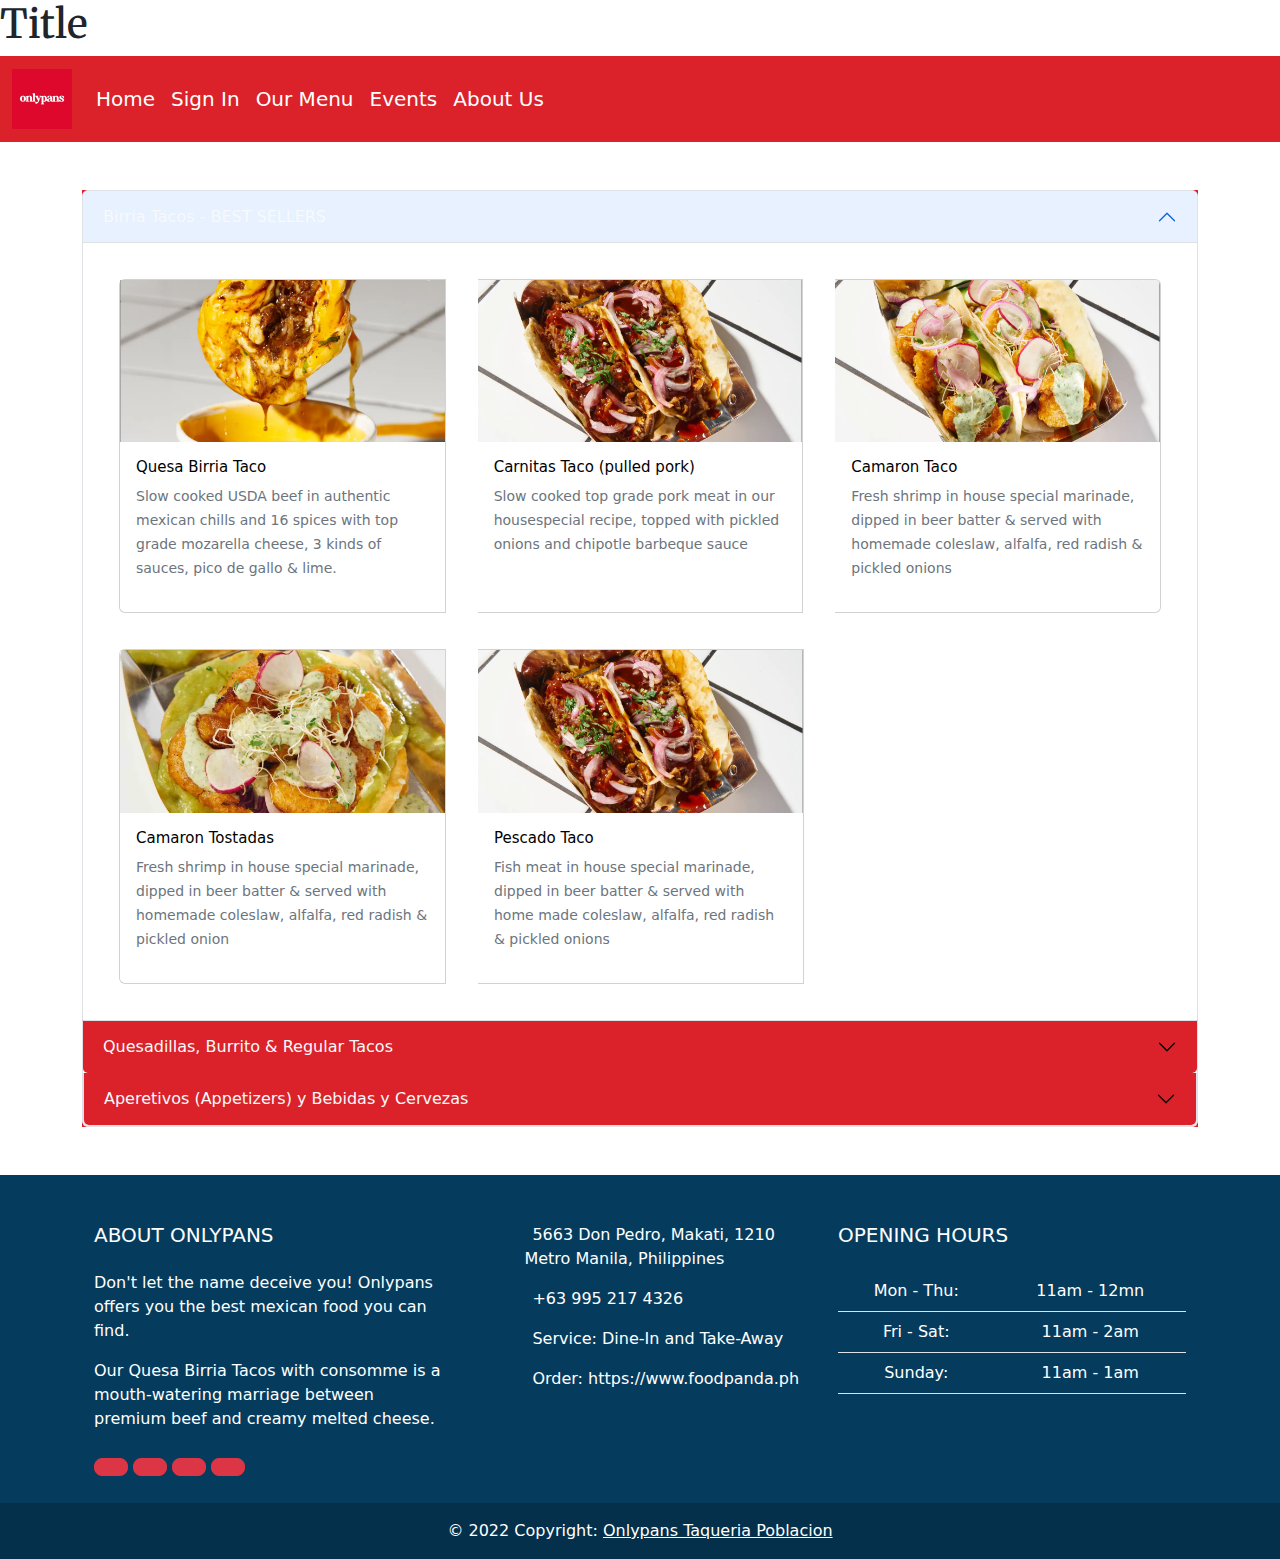
<file: menuBackupBackUp.html>
<!DOCTYPE html>
<html lang="en">

<head>
    <meta charset="UTF-8">
    <meta http-equiv="X-UA-Compatible" content="IE=edge">
    <meta name="viewport" content="width=device-width, initial-scale=1.0">
    <link rel="stylesheet" href="/css/bootstrap.css">
    <link rel="preconnect" href="https://fonts.googleapis.com">
    <link rel="preconnect" href="https://fonts.gstatic.com" crossorigin>
    <link href="https://fonts.googleapis.com/css2?family=Merriweather:wght@700&display=swap" rel="stylesheet">
    <link rel="stylesheet" href="/css/style.css">
    <style>
        h1 {
            font-family: 'Merriweather', serif;
        }

        .navbar,
        .accordion-button,
        .accordion {
            background-color: #DB222A;
        }

        footer {
            background-color: #053c5e;
        }
    </style>
    <title>Menu</title>
</head>

<body>
    <h1>Title</h1>
    <nav class="navbar navbar-expand-lg">
        <div class="container-fluid">
            <a class="navbar-brand" href="/home.html"><img src="/img/onlypans profile picture.jpeg" alt="" width="60"
                    height="60"></a>
            <button class="navbar-toggler" type="button" data-bs-toggle="collapse" data-bs-target="#navbarText"
                aria-controls="navbarText" aria-expanded="false" aria-label="Toggle navigation">
                <span class="navbar-toggler-icon"></span>
            </button>
            <div class="collapse navbar-collapse" id="navbarText">
                <ul class="navbar-nav me-auto mb-2 mb-lg-0 fs-5">
                    <li class="nav-item">
                        <a class="nav-link text-white" aria-current="page" href="/home.html" active>Home</a>
                    </li>
                    <li class="nav-item">
                        <a class="nav-link text-white" aria-current="page" href="#" active>Sign In</a>
                    </li>
                    <li class="nav-item">
                        <a class="nav-link active text-white" aria-current="page" href="/menu.html">Our Menu</a>
                    </li>
                    <li class="nav-item">
                        <a class="nav-link text-white" href="/events.html">Events</a>
                    </li>
                    <li class="nav-item">
                        <a class="nav-link text-white" href="/aboutUs.html">About Us</a>
                    </li>
                </ul>
                <span class="navbar-text">
                    <!-- Navbar text with an inline element -->
                </span>
            </div>
        </div>
    </nav>



    <!-- Accordion -->
    <div class="container mt-5 mb-5">
        <div class="accordion" id="accordionPanelsStayOpenExample">
            <div class="accordion-item">
                <h2 class="accordion-header" id="panelsStayOpen-headingOne">
                    <button class="accordion-button text-light" type="button" data-bs-toggle="collapse"
                        data-bs-target="#panelsStayOpen-collapseOne" aria-expanded="true"
                        aria-controls="panelsStayOpen-collapseOne">
                        Birria Tacos - BEST SELLERS
                    </button>
                </h2>
                <div id="panelsStayOpen-collapseOne" class="accordion-collapse collapse show"
                    aria-labelledby="panelsStayOpen-headingOne">
                    <div class="accordion-body">
                        <div class="mt-1 mb-1">
                            <div class="card-group d-flex flex-md-row flex-column">
                                <div class="card m-3">
                                    <!-- <img src="/img/onlypans favorites.png" class="card-img-top" alt="..."> -->
                                    <img src="/img/Menu/quesa birria taco.png" class="img-fluid" alt="...">
                                    <div class="card-body">
                                        <h5 class="card-title">Quesa Birria Taco</h5>
                                        <p class="card-text"><small class="text-muted">Slow cooked USDA beef in
                                                authentic mexican chills and 16 spices with top grade mozarella cheese,
                                                3 kinds of sauces, pico de gallo & lime.</small>
                                        </p>
                                        <div class="row">
                                            <p class="card-text col"><small class="text-muted">Solo: P380</small>
                                            </p>
                                            <p class="card-text col"><small class="text-muted">Amigas: P750</small>
                                            </p>
                                        </div>
                                    </div>
                                </div>
                                <div class="card m-3">
                                    <img src="/img/Menu/carnitas taco.png" class="card-img-top img-fluid" alt="...">
                                    <div class="card-body">
                                        <h5 class="card-title">Carnitas Taco (pulled pork)</h5>
                                        <p class="card-text"><small class="text-muted">Slow cooked top grade pork meat
                                                in our housespecial recipe, topped with pickled onions and chipotle
                                                barbeque sauce</small>
                                        </p>
                                        <div class="row">
                                            <p class="card-text col"><small class="text-muted">Solo: P350</small>
                                            </p>
                                            <p class="card-text col"><small class="text-muted">Amigas: P680</small>
                                            </p>
                                        </div>
                                    </div>
                                </div>
                                <div class="card m-3">
                                    <img src="/img/Menu/camaron shrimp taco.png" class="card-img-top img-fluid"
                                        alt="...">
                                    <div class="card-body">
                                        <h5 class="card-title">Camaron Taco</h5>
                                        <p class="card-text"><small class="text-muted">Fresh shrimp in house special
                                                marinade, dipped in beer batter & served with homemade coleslaw,
                                                alfalfa, red radish & pickled onions</small>
                                        </p>
                                        <div class="row">
                                            <p class="card-text col"><small class="text-muted">Solo: P400</small>
                                            </p>
                                            <p class="card-text col"><small class="text-muted">Amigas: P780</small>
                                            </p>
                                        </div>
                                    </div>
                                </div>
                            </div>
                        </div>

                        <!-- Accordion 1 - 2nd row -->
                        <div class="mt-1 mb-1">
                            <div class="card-group d-flex flex-md-row flex-column">
                                <div class="card m-3">
                                    <!-- <img src="/img/onlypans favorites.png" class="card-img-top" alt="..."> -->
                                    <img src="/img/Menu/camaron shrimp tostadas.png" class="img-fluid" alt="...">
                                    <div class="card-body">
                                        <h5 class="card-title">Camaron Tostadas</h5>
                                        <p class="card-text"><small class="text-muted">Fresh shrimp in house special
                                                marinade, dipped in beer batter & served with homemade coleslaw,
                                                alfalfa, red radish & pickled onion</small>
                                        </p>
                                        <div class="row">
                                            <p class="card-text col"><small class="text-muted">Solo: P400</small>
                                            </p>
                                            <p class="card-text col"><small class="text-muted">Amigas: P780</small>
                                            </p>
                                        </div>
                                    </div>
                                </div>
                                <div class="card m-3">
                                    <img src="/img/Menu/carnitas taco.png" class="card-img-top img-fluid" alt="...">
                                    <div class="card-body">
                                        <h5 class="card-title">Pescado Taco</h5>
                                        <p class="card-text"><small class="text-muted">Fish meat in house special
                                                marinade, dipped in beer batter & served with home made coleslaw,
                                                alfalfa, red radish & pickled onions</small>
                                        </p>
                                        <div class="row">
                                            <p class="card-text col"><small class="text-muted">Solo: P300</small>
                                            </p>
                                            <p class="card-text col"><small class="text-muted">Amigas: P580</small>
                                            </p>
                                        </div>
                                    </div>
                                </div>
                                <div class="card m-3 border-0 nobackground">
                                    <!-- <img src="/img/Menu/carnitas taco.png" class="card-img-top img-fluid" alt="...">
                                <div class="card-body">
                                    <h5 class="card-title">Camaron Shrimp Tostadas</h5>
                                    <p class="card-text"><small class="text-muted">Fresh shrimp in house special
                                            marinade, dipped in beer batter & served with homemade coleslaw,
                                            alfalfa, red radish & pickled onions</small>
                                    </p>
                                    <div class="row">
                                        <p class="card-text col"><small class="text-muted">Solo: P400</small>
                                        </p>
                                        <p class="card-text col"><small class="text-muted">Amigos: P780</small>
                                        </p>
                                    </div>
                                </div> -->
                                </div>
                            </div>
                        </div>
                    </div>
                </div>
            </div>




            <!-- Accordion 2 -->
            <div class="accordion-item">
                <h2 class="accordion-header" id="panelsStayOpen-headingTwo">
                    <button class="accordion-button collapsed text-light" type="button" data-bs-toggle="collapse"
                        data-bs-target="#panelsStayOpen-collapseTwo" aria-expanded="false"
                        aria-controls="panelsStayOpen-collapseTwo">
                        Quesadillas, Burrito & Regular Tacos
                    </button>
                </h2>
                <div id="panelsStayOpen-collapseTwo" class="accordion-collapse collapse"
                    aria-labelledby="panelsStayOpen-headingTwo">
                    <div class="accordion-body">
                        <div class="mt-1 mb-1">
                            <div class="card-group d-flex flex-md-row flex-column">
                                <div class="card m-3">
                                    <!-- <img src="/img/onlypans favorites.png" class="card-img-top" alt="..."> -->
                                    <img src="/img/Menu/quesadillas.png" class="img-fluid" alt="...">
                                    <div class="card-body">
                                        <h5 class="card-title">Quesadillas</h5>
                                        <p class="card-text"><small class="text-muted">Soft tortilla with your
                                                choice of meat filled with cheese and spices. Served with house
                                                special sauces and pico de gallo.</small>
                                        </p>
                                        <div class="row row-cols-2">
                                            <p class="card-text col"><small class="text-muted">Carne
                                                    400</small>
                                            </p>
                                            <p class="card-text col"><small class="text-muted">Camaron
                                                    400</small>
                                            </p>
                                            <p class="card-text col"><small class="text-muted">Carnitas
                                                    350</small>
                                            </p>
                                            <p class="card-text col"><small class="text-muted">Pollo
                                                    300</small>
                                            </p>
                                            <p class="card-text col"><small class="text-muted">Queso
                                                    250</small>
                                            </p>
                                        </div>
                                    </div>
                                </div>
                                <div class="card m-3">
                                    <img src="/img/Menu/Borrito resized.png" class="card-img-top img-fluid" alt="...">
                                    <div class="card-body">
                                        <h5 class="card-title">Borrito</h5>
                                        <p class="card-text"><small class="text-muted">Cilantro lime rice,
                                                choice of
                                                meat, beans, corn, cheese, with garlic sauce. Enjoy and be
                                                filled
                                                with its savory flavor.</small>
                                        </p>
                                        <div class="row">
                                            <p class="card-text col"><small class="text-muted">Solo wrap:
                                                    P400</small>
                                            </p>
                                            <p class="card-text col"><small class="text-muted">Solo naked:
                                                    P350</small>
                                            </p>
                                        </div>
                                    </div>
                                </div>
                                <div class="card m-3">
                                    <img src="/img/Menu/camaron shrimp taco.png" class="card-img-top img-fluid"
                                        alt="...">
                                    <div class="card-body">
                                        <h5 class="card-title">Regulares Taco</h5>
                                        <p class="card-text"><small class="text-muted">Our one of a kind Mexican
                                                street tacos. Enjoy and savor our version of the famous street
                                                food.</small>
                                        </p>
                                        <p class="card-text col"><small class="text-muted">Barbacoa Taco "Beef
                                                Cheeks": P350</small>
                                        <p class="card-text col"><small class="text-muted">Chicharronnes Taco
                                                "Pork
                                                Rinds": P300</small>
                                    </div>
                                </div>
                            </div>
                        </div>

                        <!-- Accordion 2 - 2nd row -->
                        <div class="mt-1 mb-1">
                            <div class="card-group d-flex flex-md-row flex-column">
                                <div class="card m-3">
                                    <!-- <img src="/img/onlypans favorites.png" class="card-img-top" alt="..."> -->
                                    <img src="/img/Menu/Screen Shot 2022-08-24 at 5.54.51 PM.png" class=" img-fluid"
                                        alt="...">
                                    <div class="card-body">
                                        <h5 class="card-title">Ahumadas "Smoke Meat"</h5>
                                        <p class="card-text"><small class="text-muted">Meat smoked and slow cooked
                                                for
                                                16 hours. Served with house barbeque & chimchurri sauce.</small>
                                        </p>
                                        <div class="row">
                                            <p class="card-text col"><small class="text-muted">Carne: P650</small>
                                            </p>
                                            <p class="card-text col"><small class="text-muted">Polo: P300</small>
                                            </p>
                                        </div>
                                    </div>
                                </div>
                                <div class="card m-3">
                                    <img src="/img/Menu/tacolitosplato.png" class="card-img-top img-fluid" alt="...">
                                    <div class="card-body">
                                        <h5 class="card-title">Tacolitos Plato</h5>
                                        <p class="card-text"><small class="text-muted">In this selection we present to
                                                you 8
                                                sampler tacos, flavor based on your selection.</small>
                                        </p>
                                        <p class="card-text col"><small class="text-muted">Bandeja "1 tray":
                                                P1200</small>
                                        </p>
                                    </div>
                                </div>
                                <div class="card m-3 border-0">
                                    <!-- <img src="/img/Menu/carnitas taco.png" class="card-img-top img-fluid" alt="...">
                                <div class="card-body">
                                    <h5 class="card-title">Camaron Shrimp Tostadas</h5>
                                    <p class="card-text"><small class="text-muted">Fresh shrimp in house special
                                            marinade, dipped in beer batter & served with homemade coleslaw,
                                            alfalfa, red radish & pickled onions</small>
                                    </p>
                                    <div class="row">
                                        <p class="card-text col"><small class="text-muted">Solo: P400</small>
                                        </p>
                                        <p class="card-text col"><small class="text-muted">Amigos: P780</small>
                                        </p>
                                    </div>
                                </div> -->
                                </div>
                            </div>
                        </div>
                    </div>
                </div>


                <!-- Accordion 3 -->
                <div class="accordion-item">
                    <h2 class="accordion-header" id="panelsStayOpen-headingThree">
                        <button class="accordion-button collapsed text-light" type="button" data-bs-toggle="collapse"
                            data-bs-target="#panelsStayOpen-collapseThree" aria-expanded="false"
                            aria-controls="panelsStayOpen-collapseThree">
                            Aperetivos (Appetizers) y Bebidas y Cervezas
                        </button>
                    </h2>
                    <div id="panelsStayOpen-collapseThree" class="accordion-collapse collapse"
                        aria-labelledby="panelsStayOpen-headingThree">
                        <div class="accordion-body">
                            <div class="mt-1 mb-1">
                                <div class="card-group d-flex flex-md-row flex-column">
                                    <div class="card m-3">
                                        <!-- <img src="/img/onlypans favorites.png" class="card-img-top" alt="..."> -->
                                        <img src="/img/Menu/nachos con carne.png" class="img-fluid" alt="...">
                                        <div class="card-body">
                                            <h5 class="card-title">Nachos Con Carne</h5>
                                            <p class="card-text"><small class="text-muted">Made with crispy and
                                                    hot nacho chips topped with another generous serving of marinated
                                                    minced
                                                    beef, tomato, bell pepper with house-made salsa for dipping.</small>
                                            </p>
                                            </p>
                                            <p class="card-text col"><small class="text-muted">Solo (good for sharing):
                                                    P350
                                                </small>
                                            </p>
                                        </div>
                                    </div>
                                    <div class="card m-3">
                                        <img src="/img/Menu/camaron ceviche.png" class="card-img-top img-fluid"
                                            alt="...">
                                        <div class="card-body">
                                            <h5 class="card-title">Camaron Ceviche</h5>
                                            <p class="card-text"><small class="text-muted">Raw shrimp cooked in lime
                                                    juice
                                                    and tossed fresh tomatoes, onion, jalapenos, bell pepper, and
                                                    cilantro. Perfect for an appetizer before your main meal.</small>
                                            </p>
                                            <p class="card-text col "><small class="text-muted">Solo (good for
                                                    sharing): P400</small>
                                            </p>
                                        </div>
                                    </div>
                                    <div class="card m-3">
                                        <img src="/img/Menu/sopa de tortilla.png" class="card-img-top img-fluid"
                                            alt="...">
                                        <div class="card-body">
                                            <h5 class="card-title">Sopa de Tortilla (Corn Tortilla Soup</h5>
                                            <p class="card-text"><small class="text-muted">Our version of mexican corn
                                                    soup
                                                    made from fried corn tortilla pieces, submerged into a broth of
                                                    tomato,
                                                    garlic, onion & chile de arbol and epazote.</small>
                                            </p>
                                            <p class="card-text col "><small class="text-muted">Solo (good for
                                                    sharing): P200</small>
                                            </p>
                                        </div>
                                    </div>
                                </div>
                            </div>

                            <!-- Accordion 2 - 2nd row -->
                            <div class="mt-1 mb-1">
                                <div class="card-group d-flex flex-md-row flex-column">
                                    <div class="card m-3">
                                        <!-- <img src="/img/onlypans favorites.png" class="card-img-top" alt="..."> -->
                                        <img src="/img/Menu/San Miguel pale pilsen.png" class=" img-fluid" alt="...">
                                        <div class="card-body">
                                            <h5 class="card-title">Cervezas "Beer"</h5>
                                            <p class="card-text"><small class="text-muted">Enjoy your meal with these
                                                    ice
                                                    cold cervezas.</small>
                                            </p>
                                            <p class="card-text col"><small class="text-muted">Corona: P200</small>
                                            </p>
                                            <p class="card-text col"><small class="text-muted">San Miguel Pale Pilsen: P
                                                    150</small>
                                            </p>
                                            <p class="card-text col"><small class="text-muted">San Mig Light: P
                                                    150</small>
                                            </p>
                                        </div>
                                    </div>
                                    <div class="card m-3">
                                        <img src="/img/Menu/Horchata.png" class="card-img-top img-fluid" alt="...">
                                        <div class="card-body">
                                            <h5 class="card-title">Horchata</h5>
                                            <p class="card-text"><small class="text-muted">Mexican rice milk with dairy
                                                    milk, cinnamon & vanilla</small>
                                            </p>
                                            <p class="card-text col"><small class="text-muted">12 oz cup: P150</small>
                                            </p>
                                            <p class="card-text col"><small class="text-muted">Take Out 350ml glass of
                                                    bottle: P200</small></p>
                                        </div>
                                    </div>
                                    <div class="card m-3 border-0">
                                        <img src="/img/Menu/postre.png" class="card-img-top img-fluid" alt="...">
                                        <div class="card-body">
                                            <h5 class="card-title">Postre (Desert)</h5>
                                            <p class="card-text"><small class="text-muted">The desert to top of your
                                                    meal.
                                                    Pay de Queso. House special
                                                    cheesecake.</small>
                                            </p>
                                            <p class="card-text col"><small class="text-muted">Bites: P150</small>
                                            </p>
                                        </div>
                                    </div>
                                </div>
                            </div>
                        </div>
                    </div>
                </div>
            </div>
        </div>
    </div>
    </div>
    </div>




    <!-- Remove the container if you want to extend the Footer to full width. -->
    <div>
        <footer class="text-white text-center text-lg-start">
            <!-- Grid container -->
            <div class="container p-4">
                <!--Grid row-->
                <div class="row mt-4">
                    <!--Grid column-->
                    <div class="col-lg-4 col-md-12 mb-4 mb-md-0">
                        <h5 class="text-uppercase mb-4">About Onlypans</h5>
                        <p>
                            Don't let the name deceive you! Onlypans offers you the best mexican food you can
                            find.
                        </p>
                        <p>
                            Our Quesa Birria Tacos with consomme is a mouth-watering marriage between premium
                            beef
                            and
                            creamy melted cheese.
                        </p>

                        <div class="mt-4">
                            <!-- Facebook -->
                            <a type="button" class="btn btn-floating btn-danger btn-lg"><i
                                    class="fab fa-facebook-f"></i></a>
                            <!-- Dribbble -->
                            <a type="button" class="btn btn-floating btn-danger btn-lg"><i
                                    class="fab fa-dribbble"></i></a>
                            <!-- Twitter -->
                            <a type="button" class="btn btn-floating btn-danger btn-lg"><i
                                    class="fab fa-twitter"></i></a>
                            <!-- Google + -->
                            <a type="button" class="btn btn-floating btn-danger btn-lg"><i
                                    class="fab fa-google-plus-g"></i></a>
                            <!-- Linkedin -->
                        </div>
                    </div>
                    <!--Grid column-->

                    <!--Grid column-->
                    <div class="col-lg-4 col-md-6 mb-4 mb-md-0">
                        <ul class="fa-ul" style="margin-left: 1.65em; list-style: none;">
                            <li class="mb-3">
                                <span class="fa-li"><i class="fas fa-home"></i></span><span class="ms-2">5663
                                    Don
                                    Pedro, Makati, 1210 Metro Manila, Philippines</span>
                            </li>
                            <li class="mb-3">
                                <span class="fa-li"><i class="fas fa-envelope"></i></span><span class="ms-2">+63
                                    995
                                    217
                                    4326</span>
                            </li>
                            <li class="mb-3">
                                <span class="fa-li"><i class="fas fa-phone"></i></span><span class="ms-2">Service:
                                    Dine-In and Take-Away
                            </li>
                            <li class="mb-3">
                                <span class="fa-li"><i class="fas fa-print"></i></span><span class="ms-2">Order:
                                    https://www.foodpanda.ph</span>
                            </li>
                        </ul>
                    </div>
                    <div class="col-lg-4 col-md-6 mb-4 mb-md-0">
                        <h5 class="text-uppercase mb-4">Opening hours</h5>

                        <table class="table text-center text-white">
                            <tbody class="font-weight-normal">
                                <tr>
                                    <td>Mon - Thu:</td>
                                    <td>11am - 12mn</td>
                                </tr>
                                <tr>
                                    <td>Fri - Sat:</td>
                                    <td>11am - 2am</td>
                                </tr>
                                <tr>
                                    <td>Sunday:</td>
                                    <td>11am - 1am</td>
                                </tr>
                            </tbody>
                        </table>
                    </div>
                    <!--Grid column-->
                </div>
                <!--Grid row-->
            </div>
            <!-- Grid container -->

            <!-- Copyright -->
            <div class="text-center p-3" style="background-color: rgba(0, 0, 0, 0.2);">
                © 2022 Copyright:
                <a class="text-white" href="https://www.facebook.com/onlypansph/photos/?ref=page_internal">Onlypans
                    Taqueria
                    Poblacion</a>
            </div>
            <!-- Copyright -->
        </footer>

    </div>
    <!-- End of .container -->

    <script src="/js/bootstrap.min.js"></script>
</body>

</html>
</file>
<file: css/style.css>
/* body {
    background-color: #FCF8E8;
}

.nobackground {
    background-color: #FCF8E8;
} */

.navbar,
.accordion-button {
    background-color: #fe302b;
}

.navIcon {
    width: 2em;
    height: 2em;
}

.karlaT {
    font-family: font-family: 'Merriweather Sans', sans-serif;
    color: RGB(85, 85, 83);
}

.karlaP {
    font-family: 'Roboto Condensed',
        sans-serif;
    color: RGB(85, 85, 83);
}

.textBestSellers {
    font-family: font-family: 'Merriweather Sans', sans-serif;
    color: RGB(85, 85, 83);
    font-size: 50px;
    text-shadow: 4px 4px 2px rgba(150, 150, 150, 1);
}

.ourStory {
    font-family: 'Roboto Condensed',
        sans-serif;
    color: RGB(85, 85, 83);
}

.eventT {
    font-family: font-family: 'Merriweather Sans', sans-serif;
    color: RGB(85, 85, 83);
}

.eventP {
    font-family: font-family: 'Merriweather Sans', sans-serif;
    color: RGB(85, 85, 83);
}

.titleFavorite {
    font-family: font-family: 'Merriweather Sans', sans-serif;
    color: RGB(85, 85, 83);
    font-size: 35px;
}

.textForm h5,
.textForm label,
.textForm button {
    font-family: font-family: 'Merriweather Sans', sans-serif;
    color: RGB(85, 85, 83);
}




.textFavorite {
    font-family: 'Roboto Condensed',
        sans-serif;
    color: RGB(85, 85, 83);
    font-size: 15px;
}


.faveText {
    font-family: font-family: 'Merriweather Sans', sans-serif;
    color: RGB(85, 85, 83);
    text-shadow: 2px 2px 0px #FFFFFF, 5px 4px 0px rgba(0, 0, 0, 0.15);
}

.infoImg {
    width: 125px;
    height: 100px;
}

.infoImg2 {
    width: 100px;
    height: 100px;
}

.infoImg3 {
    width: 100px;
    height: 100px;
}

.infoT {
    font-family: font-family: 'Merriweather Sans', sans-serif;
    color: RGB(85, 85, 83);
    font-size: 16px;
    font-weight: 400;
}

.infoP {
    font-family: 'Roboto Condensed',
        sans-serif;
    color: RGB(85, 85, 83);
    font-size: 14px;
    font-weight: 400;
}

.textCountDown {
    font-family: 'Roboto Condensed',
        sans-serif;
    color: whitesmoke;
    font-size: 30px;
    font-weight: 400;
}



#demo {
    text-align: center;
    font-size: 14px;
    margin-top: 0px;
    font-family: 'Roboto Condensed',
        sans-serif;
    color: whitesmoke;
}

.promoBackGround {
    background: linear-gradient(to right, #93291E, #ED213A);
}


.reviews {
    height: 15em;
    background-color: rgb(233, 230, 225);
}

.reviews img {
    width: 100px;
    height: 100px;
}

.reviewName {
    font-family: font-family: 'Merriweather Sans', sans-serif;
    color: RGB(85, 85, 83);
}

.reviewActual {
    font-family: 'Roboto Condensed',
        sans-serif;
    color: RGB(85, 85, 83);
    font-size: 14px;
    font-weight: 200;
    text-align: start;
}



.iframeCenter {
    display: flex;
    align-items: center;
    justify-content: center;
}

/* countdown */
#demo {
    text-align: center;
    font-size: 60px;
    margin-top: 0px;
}


.footer {
    background-color:
        #db222a;
    opacity: .8;
}

.footer h5 {
    font-family: font-family: 'Merriweather Sans', sans-serif;
    color: RGB(255, 255, 255);
    font-size: 16px;
    font-weight: 400;
}

.footer p,
.footer td {
    font-family: 'Roboto Condensed',
        sans-serif;
    color: RGB(255, 255, 255);
    font-size: 14px;
    font-weight: 200;

}

.homepageTop {
    height: 100px;
}

.delivery {
    width: 75px;
    height 75px;
    display: inline;
}

.onlypansicon {
    width: 250px;
    height: 100px;
    display: inline;
}


h1 {
    font-family: 'Roboto Condensed', sans-serif;
}

.text {
    font-size: 25px;
    font-family: Impact, Haettenschweiler, 'Arial Narrow Bold', sans-serif;
}

.moreText {
    display: none;
}

.read-more-btn {
    padding: 15px 60px;
}

.text.show-more .moreText {
    display: inline;
}

.text.show-more .dots {
    display: none;
}

/* read more style end here */

/* status message style start */
#status {
    padding: 10px;
    border-radius: 10px;
    opacity: 0;
}

#status.success {
    background-color: rgb(211, 250, 153);
    color: green;
    animation: status 4s ease forwards;
}

#status.error {
    background-color: rgb(250, 150, 153);
    color: red;
    animation: status 4s ease forwards;
}

@keyframes status {
    0% {
        opacity: 5;
    }

    25% {
        opacity: 4;
    }

    50% {
        opacity: 3;
    }

    75% {
        opacity: 2;
    }

    100% {
        opacity: 0;
    }
}

.content_img {
    position: relative;
    float: left;

}

.card-body div {
    position: absolute;
    bottom: 0;
    right: 0;
    background: black;
    color: white;
    margin-bottom: 10px;
    font-family: sans-serif;
    opacity: 0;
    visibility: hidden;
    -webkit-transition: visibility 0s, opacity 0.5s linear;
    transition: visibility 0s, opacity 0.5s;
}

.content_img:hover {
    cursor: pointer;
}

.card-body:hover div {
    padding: 15px 15px;
    visibility: visible;
    opacity: 0.7;
}


/* .card {
    border-radius: 4px;
    background: #fff;
    box-shadow: 0 6px 10px rgba(0, 0, 0, .08), 0 0 6px rgba(0, 0, 0, .05);
    transition: .3s transform cubic-bezier(.155, 1.105, .295, 1.12), .3s box-shadow, .3s -webkit-transform cubic-bezier(.155, 1.105, .295, 1.12);
    padding: 14px 80px 18px 36px;
    cursor: pointer;
}

.card:hover {
    transform: scale(1.05);
    box-shadow: 0 10px 20px rgba(0, 0, 0, .12), 0 4px 8px rgba(0, 0, 0, .06);
} */

/* 2nd  */

/* .card {
    border: 0px;
} */

.cardI {
    transition: 0.5s;
    cursor: pointer;
    border: 0px;
}

.card-title {
    font-size: 15px;
    transition: 1s;
    cursor: pointer;
}

.card-title i {
    font-size: 15px;
    transition: 1s;
    cursor: pointer;
    color: #ffa710
}

.card-title i:hover {
    transform: scale(1.25) rotate(100deg);
    color: #18d4ca;

}

.cardI:hover {
    transform: scale(1.05);
    box-shadow: 10px 10px 15px rgba(0, 0, 0, 0.3);
}

/* .card-text {
    height: 80px;
} */

.cardI::before,
.cardI::after {
    position: absolute;
    top: 0;
    right: 0;
    bottom: 0;
    left: 0;
    transform: scale3d(0, 0, 1);
    transition: transform .3s ease-out 0s;
    background: rgba(255, 255, 255, 0.1);
    content: '';
    pointer-events: none;
}

.cardI::before {
    transform-origin: left top;
}

.cardI::after {
    transform-origin: right bottom;
}

.cardI:hover::before,
.cardI:hover::after,
.cardI:focus::before,
.cardI:focus::after {
    transform: scale3d(1, 1, 1);
}

.card-body {
    border-radius: 10%;
}

.container1 {
    transition: 0.5s;
    cursor: pointer;
    border: 1px;
}

.container1:hover {
    transform: scale(1.05);
    box-shadow: 10px 10px 15px rgba(0, 0, 0, 0.3);
}

.container1::before,
.container1::after {
    position: absolute;
    top: 0;
    right: 0;
    bottom: 0;
    left: 0;
    transform: scale3d(0, 0, 1);
    transition: transform .3s ease-out 0s;
    background: rgba(255, 255, 255, 0.1);
    content: '';
    pointer-events: none;
}

.container1::before {
    transform-origin: left top;
}

.container1::after {
    transform-origin: right bottom;
}

.container1:hover::before,
.container1:hover::after,
.container1:focus::before,
.container1:focus::after {
    transform: scale3d(1, 1, 1);
}

.middle {
    transition: .5s ease;
    opacity: 0;
    position: absolute;
    top: 50%;
    left: 50%;
    transform: translate(-50%, -50%);
    -ms-transform: translate(-50%, -50%);
    text-align: center;
}

@media screen and (min-width: 576px) {
    .column {
        flex: 50%;
        max-width: 50%;
    }

    .favoriteS {
        display: none;
    }

}

/* Responsive layout - makes the two columns stack on top of each other instead of next to each other */
@media screen and (max-width: 575px) {
    .column {
        flex: 100%;
        max-width: 100%;
    }

    .favoriteL {
        display: none;
    }

    .info1 {
        width: 25%
    }

    .info2 {
        width: 50%;
    }

    .info3 {
        width: 25%
    }
}

/* menu font css */

@media screen and (max-width: 1400px) {
    .sectionTwoFavorite {
        display: none;
    }
}


@media screen and (max-width: 767px) {
    .reviews {
        height: 18em;
    }

    .sectionOneFavorite {
        display: none
    }

    .sectionTwoFavorite {
        display: block
    }

}

@media screen and (max-width: 428px) {
    .reviews {
        height: 20em;
    }

    .sectionOneFavorite {
        display: none
    }

    .sectionTwoFavorite {
        display: block;
    }
}

@media screen and (max-width: 575px) {

    .imageTwoFavorite,
    .textTwoFavorite,

}

@media screen and (max-width: 575px) {

    .eventOne,
    .eventTwo {
        display: flex;
        flex-direction: column;
    }


}
</file>
